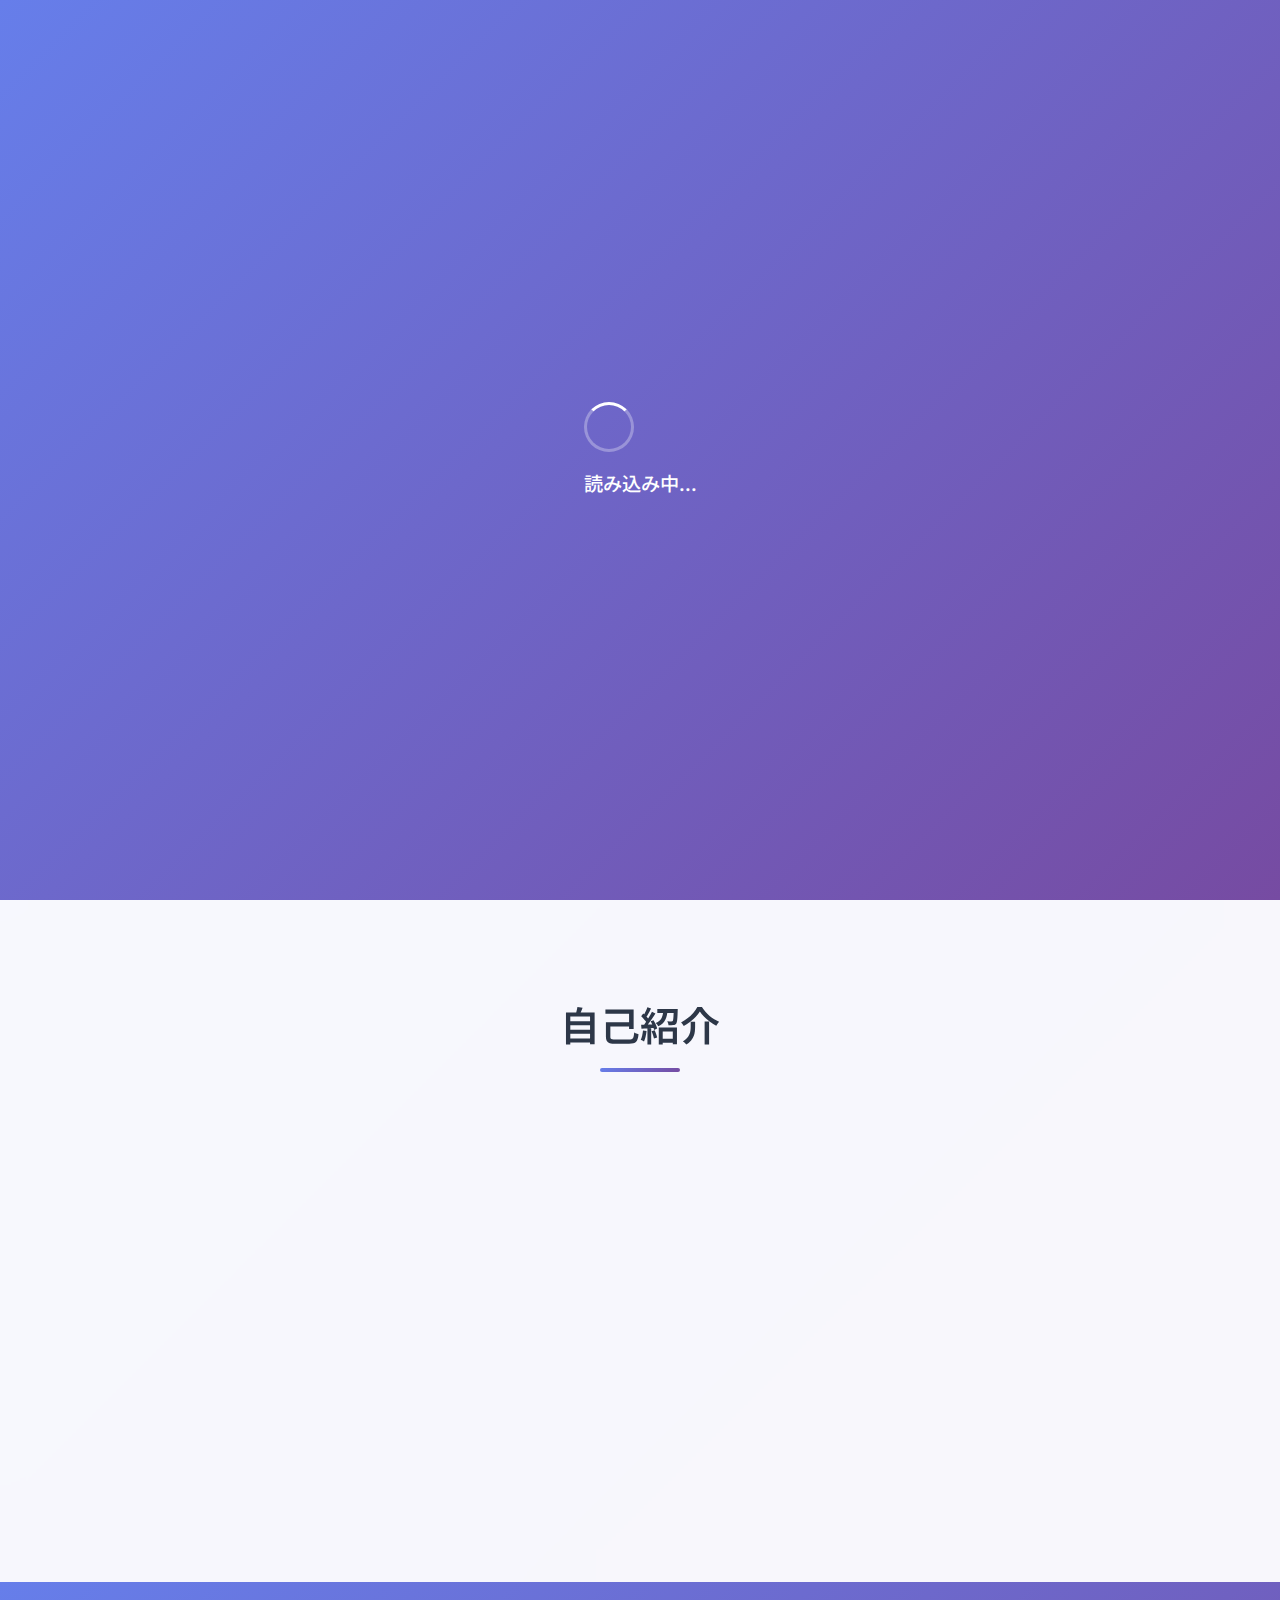
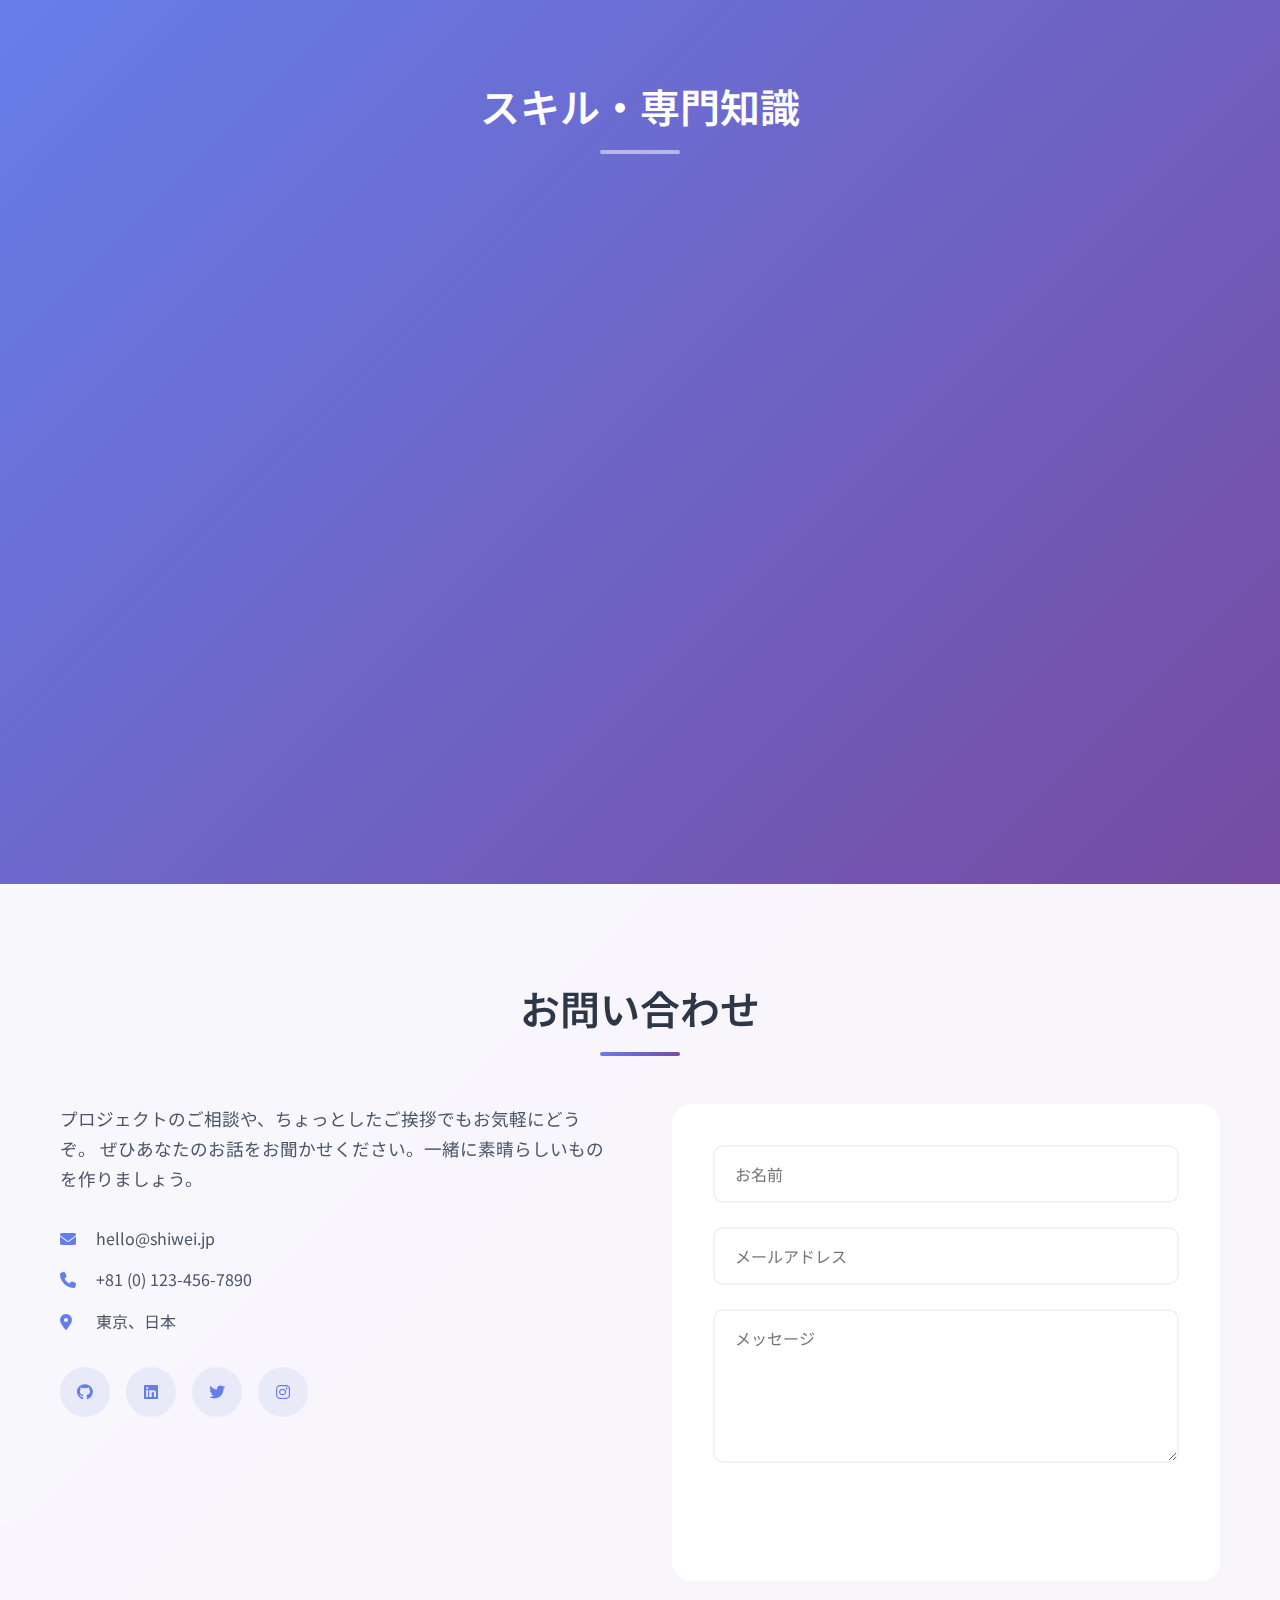
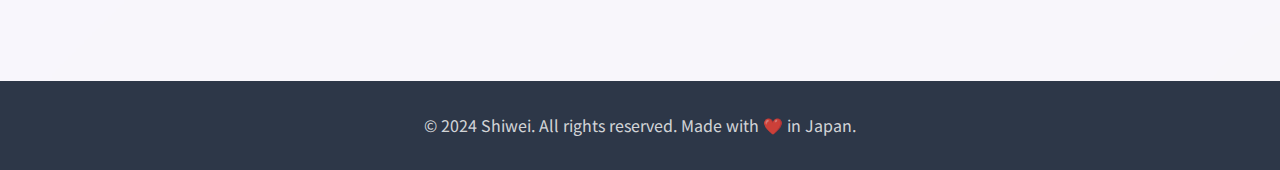
<file: index.html>
<!DOCTYPE html>
<html lang="ja">
<head>
    <meta charset="UTF-8">
    <meta name="viewport" content="width=device-width, initial-scale=1.0">
    <title>Shiwei - 個人ホームページ</title>
    <meta name="description" content="Shiweiの個人ホームページへようこそ - 開発者・デザイナー・クリエイター">
    <link rel="stylesheet" href="styles.css">
    <link href="https://fonts.googleapis.com/css2?family=Inter:wght@300;400;500;600;700&family=Noto+Sans+JP:wght@300;400;500;600;700&display=swap" rel="stylesheet">
    <link rel="stylesheet" href="https://cdnjs.cloudflare.com/ajax/libs/font-awesome/6.4.0/css/all.min.css">
</head>
<body>
    <nav class="navbar">
        <div class="nav-container">
            <div class="nav-logo">
                <a href="#home">Shiwei</a>
            </div>
            <ul class="nav-menu">
                <li class="nav-item">
                    <a href="#home" class="nav-link">ホーム</a>
                </li>
                <li class="nav-item">
                    <a href="#about" class="nav-link">自己紹介</a>
                </li>
                <li class="nav-item">
                    <a href="#skills" class="nav-link">スキル</a>
                </li>
                <li class="nav-item">
                    <a href="#contact" class="nav-link">お問い合わせ</a>
                </li>
            </ul>
            <div class="hamburger">
                <span class="bar"></span>
                <span class="bar"></span>
                <span class="bar"></span>
            </div>
        </div>
    </nav>

    <main>
        <section id="home" class="hero">
            <div class="hero-content">
                <div class="hero-text">
                    <h1 class="hero-title">
                        こんにちは、<span class="highlight">Shiwei</span>です
                    </h1>
                    <p class="hero-subtitle">
                        開発者 • デザイナー • クリエイター
                    </p>
                    <p class="hero-description">
                        価値のあるデジタル体験の創造に情熱を注いでいます。
                        私のインターネット上の居場所へようこそ。
                    </p>
                    <div class="hero-buttons">
                        <a href="#about" class="btn btn-primary">もっと知る</a>
                        <a href="#contact" class="btn btn-secondary">お問い合わせ</a>
                    </div>
                </div>
                <div class="hero-image">
                    <div class="profile-circle">
                        <div class="profile-inner"></div>
                    </div>
                </div>
            </div>
        </section>

        <section id="about" class="about">
            <div class="container">
                <h2 class="section-title">自己紹介</h2>
                <div class="about-content">
                    <div class="about-text">
                        <p>
                            革新的なソリューションと美しいユーザー体験の創造に情熱を注ぐ開発者です。
                            最新のウェブ技術に精通し、複雑な問題をシンプルで洗練されたデザインに
                            変える事を楽しんでいます。
                        </p>
                        <p>
                            コーディング以外の時間は、新しい技術の探求、オープンソースプロジェクトへの貢献、
                            または開発者コミュニティでの知識共有に取り組んでいます。
                        </p>
                        <div class="about-stats">
                            <div class="stat">
                                <span class="stat-number">5+</span>
                                <span class="stat-label">年の経験</span>
                            </div>
                            <div class="stat">
                                <span class="stat-number">50+</span>
                                <span class="stat-label">完了プロジェクト</span>
                            </div>
                            <div class="stat">
                                <span class="stat-number">100%</span>
                                <span class="stat-label">顧客満足度</span>
                            </div>
                        </div>
                    </div>
                </div>
            </div>
        </section>

        <section id="skills" class="skills">
            <div class="container">
                <h2 class="section-title">スキル・専門知識</h2>
                <div class="skills-grid">
                    <div class="skill-card">
                        <div class="skill-icon">
                            <i class="fab fa-js-square"></i>
                        </div>
                        <h3>フロントエンド開発</h3>
                        <p>JavaScript, React, Vue.js, HTML5, CSS3, TypeScript</p>
                    </div>
                    <div class="skill-card">
                        <div class="skill-icon">
                            <i class="fas fa-server"></i>
                        </div>
                        <h3>バックエンド開発</h3>
                        <p>Node.js, Python, PHP, データベース設計, API開発</p>
                    </div>
                    <div class="skill-card">
                        <div class="skill-icon">
                            <i class="fas fa-mobile-alt"></i>
                        </div>
                        <h3>モバイル開発</h3>
                        <p>React Native, Flutter, iOS, Android, クロスプラットフォーム</p>
                    </div>
                    <div class="skill-card">
                        <div class="skill-icon">
                            <i class="fas fa-cloud"></i>
                        </div>
                        <h3>クラウド・DevOps</h3>
                        <p>AWS, Docker, CI/CD, Kubernetes, インフラコード化</p>
                    </div>
                </div>
            </div>
        </section>

        <section id="contact" class="contact">
            <div class="container">
                <h2 class="section-title">お問い合わせ</h2>
                <div class="contact-content">
                    <div class="contact-info">
                        <p class="contact-description">
                            プロジェクトのご相談や、ちょっとしたご挨拶でもお気軽にどうぞ。
                            ぜひあなたのお話をお聞かせください。一緒に素晴らしいものを作りましょう。
                        </p>
                        <div class="contact-methods">
                            <div class="contact-method">
                                <i class="fas fa-envelope"></i>
                                <span>hello@shiwei.jp</span>
                            </div>
                            <div class="contact-method">
                                <i class="fas fa-phone"></i>
                                <span>+81 (0) 123-456-7890</span>
                            </div>
                            <div class="contact-method">
                                <i class="fas fa-map-marker-alt"></i>
                                <span>東京、日本</span>
                            </div>
                        </div>
                        <div class="social-links">
                            <a href="#" class="social-link" aria-label="GitHub">
                                <i class="fab fa-github"></i>
                            </a>
                            <a href="#" class="social-link" aria-label="LinkedIn">
                                <i class="fab fa-linkedin"></i>
                            </a>
                            <a href="#" class="social-link" aria-label="Twitter">
                                <i class="fab fa-twitter"></i>
                            </a>
                            <a href="#" class="social-link" aria-label="Instagram">
                                <i class="fab fa-instagram"></i>
                            </a>
                        </div>
                    </div>
                    <div class="contact-form">
                        <form id="contactForm">
                            <div class="form-group">
                                <input type="text" id="name" name="name" placeholder="お名前" required>
                            </div>
                            <div class="form-group">
                                <input type="email" id="email" name="email" placeholder="メールアドレス" required>
                            </div>
                            <div class="form-group">
                                <textarea id="message" name="message" placeholder="メッセージ" rows="5" required></textarea>
                            </div>
                            <button type="submit" class="btn btn-primary">送信</button>
                        </form>
                    </div>
                </div>
            </div>
        </section>
    </main>

    <footer class="footer">
        <div class="container">
            <p>&copy; 2024 Shiwei. All rights reserved. Made with ❤️ in Japan.</p>
        </div>
    </footer>

    <script src="script.js"></script>
</body>
</html>
</file>
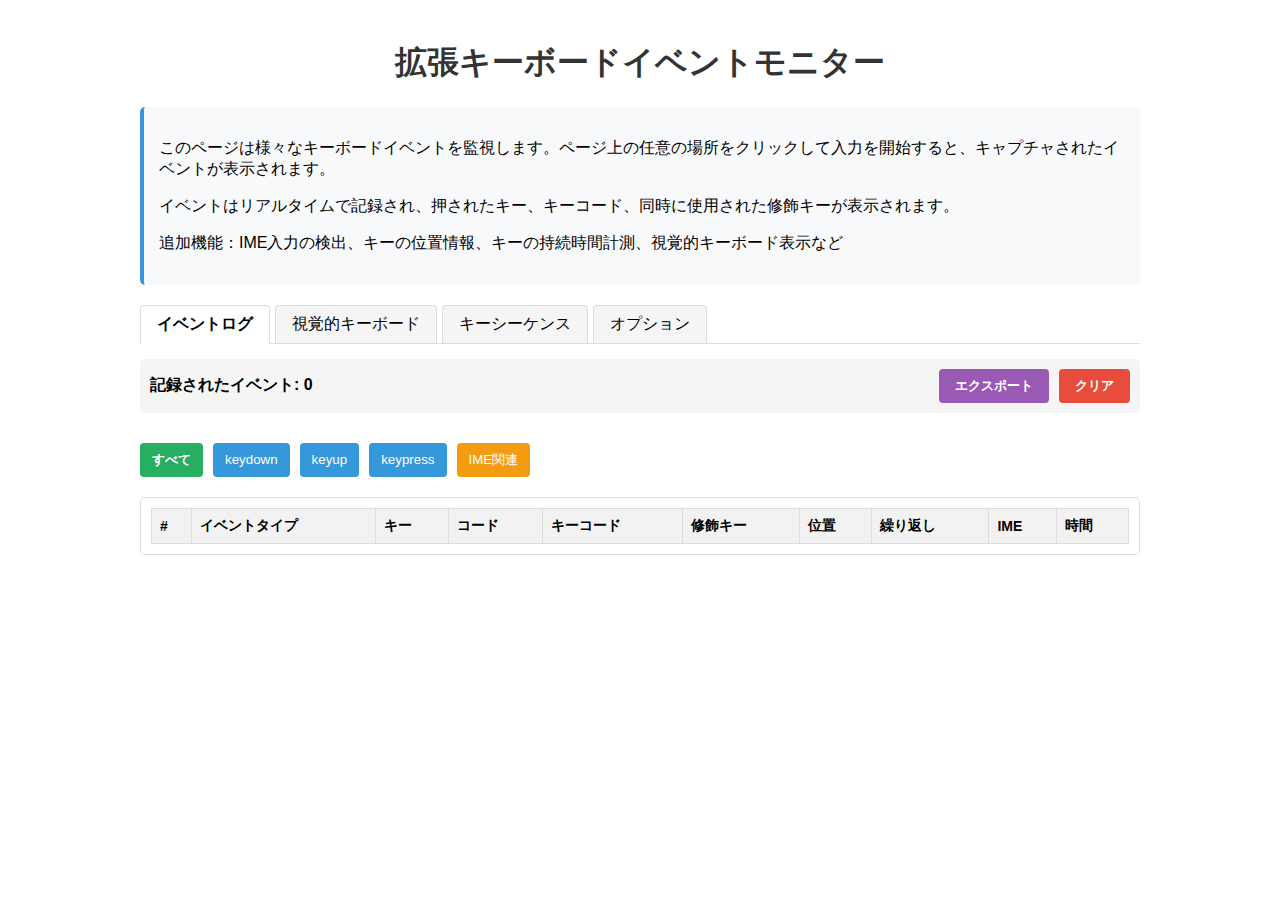
<file: km.html>
<!DOCTYPE html>
<html lang="ja">
<head>
    <meta charset="UTF-8">
    <meta name="viewport" content="width=device-width, initial-scale=1.0">
    <title>拡張キーボードイベントモニター</title>
    <style>
        body {
            font-family: 'Hiragino Sans', 'Meiryo', sans-serif;
            max-width: 1000px;
            margin: 0 auto;
            padding: 20px;
        }
        h1 {
            text-align: center;
            color: #333;
        }
        .container {
            display: flex;
            flex-direction: column;
            gap: 20px;
        }
        .control-panel {
            display: flex;
            justify-content: space-between;
            align-items: center;
            background-color: #f5f5f5;
            padding: 10px;
            border-radius: 5px;
        }
        .buttons-container {
            display: flex;
            gap: 10px;
        }
        .event-counter {
            font-weight: bold;
        }
        .btn {
            border: none;
            padding: 8px 16px;
            border-radius: 4px;
            cursor: pointer;
            font-weight: bold;
        }
        .clean-btn {
            background-color: #e74c3c;
            color: white;
        }
        .clean-btn:hover {
            background-color: #c0392b;
        }
        .export-btn {
            background-color: #9b59b6;
            color: white;
        }
        .export-btn:hover {
            background-color: #8e44ad;
        }
        .filter-container {
            display: flex;
            gap: 10px;
            margin-top: 10px;
            flex-wrap: wrap;
        }
        .filter-btn {
            background-color: #3498db;
            color: white;
            border: none;
            padding: 8px 12px;
            border-radius: 4px;
            cursor: pointer;
        }
        .filter-btn.active {
            background-color: #2980b9;
            font-weight: bold;
        }
        .filter-btn.all {
            background-color: #2ecc71;
        }
        .filter-btn.all.active {
            background-color: #27ae60;
        }
        .filter-btn.custom {
            background-color: #f39c12;
        }
        .filter-btn.custom.active {
            background-color: #d35400;
        }
        .events-container {
            border: 1px solid #ddd;
            border-radius: 5px;
            padding: 10px;
            max-height: 500px;
            overflow-y: auto;
        }
        table {
            width: 100%;
            border-collapse: collapse;
        }
        th, td {
            border: 1px solid #ddd;
            padding: 8px;
            text-align: left;
            font-size: 14px;
        }
        th {
            background-color: #f2f2f2;
            position: sticky;
            top: 0;
        }
        .event-row:nth-child(even) {
            background-color: #f9f9f9;
        }
        .event-row.keydown {
            border-left: 4px solid #3498db;
        }
        .event-row.keyup {
            border-left: 4px solid #2ecc71;
        }
        .event-row.keypress {
            border-left: 4px solid #f39c12;
        }
        .event-row.compositionstart, .event-row.compositionupdate, .event-row.compositionend {
            border-left: 4px solid #9b59b6;
        }
        .key-modifiers span {
            display: inline-block;
            background-color: #eee;
            padding: 2px 6px;
            border-radius: 3px;
            margin-right: 5px;
            font-size: 0.9em;
        }
        .instructions {
            background-color: #f8f9fa;
            padding: 15px;
            border-radius: 5px;
            margin-bottom: 20px;
            border-left: 4px solid #3498db;
        }
        .keyboard-visual {
            display: flex;
            flex-direction: column;
            gap: 5px;
            margin-top: 20px;
            background-color: #f0f0f0;
            padding: 15px;
            border-radius: 5px;
        }
        .keyboard-row {
            display: flex;
            gap: 5px;
            justify-content: center;
        }
        .key {
            width: 40px;
            height: 40px;
            background-color: #fff;
            border: 1px solid #ccc;
            border-radius: 4px;
            display: flex;
            align-items: center;
            justify-content: center;
            font-size: 12px;
            box-shadow: 0 2px 2px rgba(0,0,0,0.1);
        }
        .key.pressed {
            background-color: #3498db;
            color: white;
            transform: translateY(2px);
            box-shadow: none;
        }
        .key.wide {
            width: 60px;
        }
        .key.extra-wide {
            width: 80px;
        }
        .key.space {
            width: 200px;
        }
        .timing-info {
            font-style: italic;
            color: #666;
        }
        .options-panel {
            background-color: #f5f5f5;
            padding: 15px;
            border-radius: 5px;
            margin-top: 20px;
        }
        .options-title {
            font-weight: bold;
            margin-bottom: 10px;
        }
        .options-grid {
            display: grid;
            grid-template-columns: repeat(auto-fill, minmax(200px, 1fr));
            gap: 10px;
        }
        .option-item {
            display: flex;
            align-items: center;
        }
        .option-item label {
            margin-left: 5px;
        }
        .tab-container {
            display: flex;
            border-bottom: 1px solid #ddd;
            margin-bottom: 15px;
        }
        .tab {
            padding: 8px 16px;
            cursor: pointer;
            background-color: #f5f5f5;
            border: 1px solid #ddd;
            border-bottom: none;
            border-radius: 4px 4px 0 0;
            margin-right: 5px;
        }
        .tab.active {
            background-color: #fff;
            border-bottom: 1px solid #fff;
            margin-bottom: -1px;
            font-weight: bold;
        }
        .tab-content {
            display: none;
        }
        .tab-content.active {
            display: block;
        }
        .sequence-monitor {
            padding: 15px;
            background-color: #f5f5f5;
            border-radius: 5px;
            margin-top: 15px;
        }
        .sequence-title {
            font-weight: bold;
            margin-bottom: 10px;
        }
        .key-sequence {
            font-family: monospace;
            padding: 10px;
            background-color: #fff;
            border: 1px solid #ddd;
            border-radius: 3px;
            min-height: 20px;
        }
        .control-key {
            display: inline-block;
            padding: 2px 6px;
            margin: 2px;
            border-radius: 3px;
            font-size: 0.9em;
            font-weight: bold;
            color: white;
        }
        .control-key.enter {
            background-color: #3498db;
        }
        .control-key.backspace {
            background-color: #e74c3c;
        }
        .control-key.tab {
            background-color: #9b59b6;
        }
        .control-key.escape {
            background-color: #f39c12;
        }
        .control-key.delete {
            background-color: #c0392b;
        }
        .control-key.arrow {
            background-color: #16a085;
        }
        .control-key.space {
            background-color: #7f8c8d;
        }
        .control-key.other {
            background-color: #2c3e50;
        }
        .status-indicator {
            display: inline-block;
            width: 10px;
            height: 10px;
            border-radius: 50%;
            margin-right: 5px;
        }
        .status-indicator.active {
            background-color: #2ecc71;
        }
        .status-indicator.inactive {
            background-color: #e74c3c;
        }
    </style>
</head>
<body>
    <h1>拡張キーボードイベントモニター</h1>
    
    <div class="instructions">
        <p>このページは様々なキーボードイベントを監視します。ページ上の任意の場所をクリックして入力を開始すると、キャプチャされたイベントが表示されます。</p>
        <p>イベントはリアルタイムで記録され、押されたキー、キーコード、同時に使用された修飾キーが表示されます。</p>
        <p>追加機能：IME入力の検出、キーの位置情報、キーの持続時間計測、視覚的キーボード表示など</p>
    </div>
    
    <div class="tab-container">
        <div class="tab active" data-tab="events">イベントログ</div>
        <div class="tab" data-tab="keyboard">視覚的キーボード</div>
        <div class="tab" data-tab="sequences">キーシーケンス</div>
        <div class="tab" data-tab="options">オプション</div>
    </div>
    
    <div class="container">
        <div class="control-panel">
            <div class="event-counter">記録されたイベント: <span id="event-count">0</span></div>
            <div class="buttons-container">
                <button id="export-btn" class="btn export-btn">エクスポート</button>
                <button id="clean-btn" class="btn clean-btn">クリア</button>
            </div>
        </div>
        
        <div class="filter-container">
            <button id="filter-all" class="filter-btn all active">すべて</button>
            <button id="filter-keydown" class="filter-btn">keydown</button>
            <button id="filter-keyup" class="filter-btn">keyup</button>
            <button id="filter-keypress" class="filter-btn">keypress</button>
            <button id="filter-composition" class="filter-btn custom">IME関連</button>
        </div>
        
        <div id="events-tab" class="tab-content active">
            <div class="events-container">
                <table id="events-table">
                    <thead>
                        <tr>
                            <th>#</th>
                            <th>イベントタイプ</th>
                            <th>キー</th>
                            <th>コード</th>
                            <th>キーコード</th>
                            <th>修飾キー</th>
                            <th>位置</th>
                            <th>繰り返し</th>
                            <th>IME</th>
                            <th>時間</th>
                        </tr>
                    </thead>
                    <tbody id="events-list">
                        <!-- イベント行がここに追加されます -->
                    </tbody>
                </table>
            </div>
        </div>
        
        <div id="keyboard-tab" class="tab-content">
            <div class="keyboard-visual">
                <div class="keyboard-row">
                    <div class="key" data-key="Escape">Esc</div>
                    <div class="key" data-key="F1">F1</div>
                    <div class="key" data-key="F2">F2</div>
                    <div class="key" data-key="F3">F3</div>
                    <div class="key" data-key="F4">F4</div>
                    <div class="key" data-key="F5">F5</div>
                    <div class="key" data-key="F6">F6</div>
                    <div class="key" data-key="F7">F7</div>
                    <div class="key" data-key="F8">F8</div>
                    <div class="key" data-key="F9">F9</div>
                    <div class="key" data-key="F10">F10</div>
                    <div class="key" data-key="F11">F11</div>
                    <div class="key" data-key="F12">F12</div>
                </div>
                <div class="keyboard-row">
                    <div class="key" data-key="Backquote">`</div>
                    <div class="key" data-key="Digit1">1</div>
                    <div class="key" data-key="Digit2">2</div>
                    <div class="key" data-key="Digit3">3</div>
                    <div class="key" data-key="Digit4">4</div>
                    <div class="key" data-key="Digit5">5</div>
                    <div class="key" data-key="Digit6">6</div>
                    <div class="key" data-key="Digit7">7</div>
                    <div class="key" data-key="Digit8">8</div>
                    <div class="key" data-key="Digit9">9</div>
                    <div class="key" data-key="Digit0">0</div>
                    <div class="key" data-key="Minus">-</div>
                    <div class="key" data-key="Equal">=</div>
                    <div class="key wide" data-key="Backspace">←</div>
                </div>
                <div class="keyboard-row">
                    <div class="key wide" data-key="Tab">Tab</div>
                    <div class="key" data-key="KeyQ">Q</div>
                    <div class="key" data-key="KeyW">W</div>
                    <div class="key" data-key="KeyE">E</div>
                    <div class="key" data-key="KeyR">R</div>
                    <div class="key" data-key="KeyT">T</div>
                    <div class="key" data-key="KeyY">Y</div>
                    <div class="key" data-key="KeyU">U</div>
                    <div class="key" data-key="KeyI">I</div>
                    <div class="key" data-key="KeyO">O</div>
                    <div class="key" data-key="KeyP">P</div>
                    <div class="key" data-key="BracketLeft">[</div>
                    <div class="key" data-key="BracketRight">]</div>
                    <div class="key" data-key="Backslash">\</div>
                </div>
                <div class="keyboard-row">
                    <div class="key extra-wide" data-key="CapsLock">Caps</div>
                    <div class="key" data-key="KeyA">A</div>
                    <div class="key" data-key="KeyS">S</div>
                    <div class="key" data-key="KeyD">D</div>
                    <div class="key" data-key="KeyF">F</div>
                    <div class="key" data-key="KeyG">G</div>
                    <div class="key" data-key="KeyH">H</div>
                    <div class="key" data-key="KeyJ">J</div>
                    <div class="key" data-key="KeyK">K</div>
                    <div class="key" data-key="KeyL">L</div>
                    <div class="key" data-key="Semicolon">;</div>
                    <div class="key" data-key="Quote">'</div>
                    <div class="key extra-wide" data-key="Enter">Enter</div>
                </div>
                <div class="keyboard-row">
                    <div class="key extra-wide" data-key="ShiftLeft">Shift</div>
                    <div class="key" data-key="KeyZ">Z</div>
                    <div class="key" data-key="KeyX">X</div>
                    <div class="key" data-key="KeyC">C</div>
                    <div class="key" data-key="KeyV">V</div>
                    <div class="key" data-key="KeyB">B</div>
                    <div class="key" data-key="KeyN">N</div>
                    <div class="key" data-key="KeyM">M</div>
                    <div class="key" data-key="Comma">,</div>
                    <div class="key" data-key="Period">.</div>
                    <div class="key" data-key="Slash">/</div>
                    <div class="key extra-wide" data-key="ShiftRight">Shift</div>
                </div>
                <div class="keyboard-row">
                    <div class="key wide" data-key="ControlLeft">Ctrl</div>
                    <div class="key wide" data-key="MetaLeft">Win</div>
                    <div class="key wide" data-key="AltLeft">Alt</div>
                    <div class="key space" data-key="Space">Space</div>
                    <div class="key wide" data-key="AltRight">Alt</div>
                    <div class="key wide" data-key="MetaRight">Win</div>
                    <div class="key wide" data-key="ContextMenu">Menu</div>
                    <div class="key wide" data-key="ControlRight">Ctrl</div>
                </div>
            </div>
            <div class="sequence-monitor">
                <div class="sequence-title">現在押されているキー:</div>
                <div class="key-sequence" id="pressed-keys"></div>
            </div>
        </div>
        
        <div id="sequences-tab" class="tab-content">
            <div class="sequence-monitor">
                <div class="sequence-title">最近のキーシーケンス:</div>
                <div class="key-sequence" id="key-sequence"></div>
            </div>
            <div class="sequence-monitor">
                <div class="sequence-title">実際の入力文字シーケンス:</div>
                <div class="key-sequence" id="text-sequence" style="white-space: pre-wrap; min-height: 100px; max-height: 200px; overflow-y: auto; line-height: 1.5;"></div>
            </div>
            <div class="sequence-monitor">
                <div class="sequence-title">キー保持時間:</div>
                <div class="key-sequence" id="key-duration"></div>
            </div>
        </div>
        
        <div id="options-tab" class="tab-content">
            <div class="options-panel">
                <div class="options-title">表示オプション:</div>
                <div class="options-grid">
                    <div class="option-item">
                        <input type="checkbox" id="show-keydown" checked>
                        <label for="show-keydown">keydownイベントを表示</label>
                    </div>
                    <div class="option-item">
                        <input type="checkbox" id="show-keyup" checked>
                        <label for="show-keyup">keyupイベントを表示</label>
                    </div>
                    <div class="option-item">
                        <input type="checkbox" id="show-keypress" checked>
                        <label for="show-keypress">keypressイベントを表示</label>
                    </div>
                    <div class="option-item">
                        <input type="checkbox" id="show-composition" checked>
                        <label for="show-composition">IMEイベントを表示</label>
                    </div>
                    <div class="option-item">
                        <input type="checkbox" id="auto-scroll" checked>
                        <label for="auto-scroll">自動スクロール</label>
                    </div>
                    <div class="option-item">
                        <input type="checkbox" id="show-keyboard" checked>
                        <label for="show-keyboard">視覚的キーボードを更新</label>
                    </div>
                </div>
                
                <div class="options-title" style="margin-top: 20px;">ステータス:</div>
                <div class="option-item">
                    <span class="status-indicator active" id="keyboard-status"></span>
                    キーボード入力アクティブ
                </div>
                <div class="option-item">
                    <span class="status-indicator inactive" id="ime-status"></span>
                    IME入力アクティブ
                </div>
            </div>
        </div>
    </div>

    <script>
        // メイン変数
        const eventsList = document.getElementById('events-list');
        const cleanBtn = document.getElementById('clean-btn');
        const exportBtn = document.getElementById('export-btn');
        const eventCount = document.getElementById('event-count');
        const filterAll = document.getElementById('filter-all');
        const filterKeydown = document.getElementById('filter-keydown');
        const filterKeyup = document.getElementById('filter-keyup');
        const filterKeypress = document.getElementById('filter-keypress');
        const filterComposition = document.getElementById('filter-composition');
        const keySequenceDisplay = document.getElementById('key-sequence');
        const textSequenceDisplay = document.getElementById('text-sequence');
        const keyDurationDisplay = document.getElementById('key-duration');
        const pressedKeysDisplay = document.getElementById('pressed-keys');
        const imeStatus = document.getElementById('ime-status');
        
        // タブ関連
        const tabs = document.querySelectorAll('.tab');
        const tabContents = document.querySelectorAll('.tab-content');
        
        // オプションチェックボックス
        const showKeydown = document.getElementById('show-keydown');
        const showKeyup = document.getElementById('show-keyup');
        const showKeypress = document.getElementById('show-keypress');
        const showComposition = document.getElementById('show-composition');
        const autoScroll = document.getElementById('auto-scroll');
        const showKeyboard = document.getElementById('show-keyboard');
        
        let eventCounter = 0;
        let currentFilter = 'all';
        let keyDownTimes = {}; // キーが押された時間を記録
        let pressedKeys = new Set(); // 現在押されているキー
        let recentKeySequence = []; // 最近のキーシーケンス
        let textSequence = ""; // 実際のテキスト入力
        let isComposing = false; // IME入力中かどうか
        let lastCompositionValue = ""; // 最後のIME合成値
        
        // イベントデータ保存用
        let eventData = [];
        
        // イベントタイプをリッスンする
        const keyboardEventTypes = ['keydown', 'keyup', 'keypress'];
        const compositionEventTypes = ['compositionstart', 'compositionupdate', 'compositionend'];
        
        // イベントリスナーを追加
        keyboardEventTypes.forEach(eventType => {
            document.addEventListener(eventType, event => {
                if (shouldRecordEvent(eventType)) {
                    recordKeyboardEvent(event, eventType);
                }
            });
        });
        
        // IME関連イベントリスナーを追加
        compositionEventTypes.forEach(eventType => {
            document.addEventListener(eventType, event => {
                if (showComposition.checked) {
                    recordCompositionEvent(event, eventType);
                }
                
                // IME状態を追跡
                if (eventType === 'compositionstart') {
                    isComposing = true;
                    imeStatus.classList.remove('inactive');
                    imeStatus.classList.add('active');
                } else if (eventType === 'compositionupdate') {
                    lastCompositionValue = event.data;
                } else if (eventType === 'compositionend') {
                    isComposing = false;
                    imeStatus.classList.remove('active');
                    imeStatus.classList.add('inactive');
                    
                    // IME確定時にテキストシーケンスに追加
                    updateTextSequence(event.data);
                }
            });
        });
        
        // 選択されたイベントを記録すべきかチェック
        function shouldRecordEvent(eventType) {
            if (eventType === 'keydown' && !showKeydown.checked) return false;
            if (eventType === 'keyup' && !showKeyup.checked) return false;
            if (eventType === 'keypress' && !showKeypress.checked) return false;
            return true;
        }
        
        // クリアボタンの機能
        cleanBtn.addEventListener('click', () => {
            eventsList.innerHTML = '';
            eventCounter = 0;
            eventCount.textContent = eventCounter;
            eventData = [];
            keySequenceDisplay.textContent = '';
            keyDurationDisplay.textContent = '';
            textSequenceDisplay.innerHTML = '';
            textSequence = '';
            recentKeySequence = [];
        });
        
        // エクスポートボタンの機能
        exportBtn.addEventListener('click', () => {
            const dataStr = JSON.stringify(eventData, null, 2);
            const blob = new Blob([dataStr], { type: 'application/json' });
            const url = URL.createObjectURL(blob);
            
            const a = document.createElement('a');
            a.href = url;
            a.download = 'keyboard-events.json';
            a.click();
            
            URL.revokeObjectURL(url);
        });
        
        // タブ切り替え
        tabs.forEach(tab => {
            tab.addEventListener('click', () => {
                tabs.forEach(t => t.classList.remove('active'));
                tabContents.forEach(content => content.classList.remove('active'));
                
                tab.classList.add('active');
                const tabId = tab.getAttribute('data-tab');
                document.getElementById(`${tabId}-tab`).classList.add('active');
            });
        });
        
        // フィルター機能
        filterAll.addEventListener('click', () => setFilter('all'));
        filterKeydown.addEventListener('click', () => setFilter('keydown'));
        filterKeyup.addEventListener('click', () => setFilter('keyup'));
        filterKeypress.addEventListener('click', () => setFilter('keypress'));
        filterComposition.addEventListener('click', () => setFilter('composition'));
        
        // フィルターを設定する関数
        function setFilter(filterType) {
            currentFilter = filterType;
            
            // アクティブなフィルターボタンを更新
            [filterAll, filterKeydown, filterKeyup, filterKeypress, filterComposition].forEach(btn => {
                btn.classList.remove('active');
            });
            
            document.getElementById(`filter-${filterType}`).classList.add('active');
            
            // すべての行を表示/非表示
            const rows = eventsList.querySelectorAll('tr');
            rows.forEach(row => {
                if (filterType === 'all') {
                    row.style.display = '';
                } else if (filterType === 'composition') {
                    // 合成イベントの場合
                    const isCompositionEvent = ['compositionstart', 'compositionupdate', 'compositionend'].some(
                        type => row.classList.contains(type)
                    );
                    row.style.display = isCompositionEvent ? '' : 'none';
                } else {
                    row.style.display = row.classList.contains(filterType) ? '' : 'none';
                }
            });
        }
        
        // キーボードイベントを記録する関数
        function recordKeyboardEvent(event, eventType) {
            // キーの状態を追跡
            if (eventType === 'keydown') {
                // キーが押された時間を記録
                if (!keyDownTimes[event.code]) {
                    keyDownTimes[event.code] = Date.now();
                }
                pressedKeys.add(event.code);
                
                // テキスト入力の処理（IME入力中でない場合のみ）
                if (!isComposing) {
                    processTextInput(event);
                }
            } else if (eventType === 'keyup') {
                // キーの押下時間を計算
                const downTime = keyDownTimes[event.code];
                if (downTime) {
                    const duration = Date.now() - downTime;
                    updateKeyDuration(event.code, duration);
                    delete keyDownTimes[event.code];
                }
                pressedKeys.delete(event.code);
            }
            
            // キーシーケンスを更新
            if (eventType === 'keydown') {
                updateKeySequence(event.code);
            }
            
            // 現在押されているキーの表示を更新
            updatePressedKeysDisplay();
            
            // 視覚的キーボードを更新
            if (showKeyboard.checked) {
                updateVisualKeyboard();
            }
            
            // カウンターをインクリメント
            eventCounter++;
            eventCount.textContent = eventCounter;
            
            // 新しい行を作成
            const newRow = document.createElement('tr');
            newRow.className = `event-row ${eventType}`;
            
            // 現在の時刻を取得
            const currentTime = new Date();
            const timeString = currentTime.toLocaleTimeString() + '.' + currentTime.getMilliseconds().toString().padStart(3, '0');
            
            // 修飾キーを取得（重複を避ける）
            const modifiers = new Set();
            
            // メインキーが修飾キーでない場合のみ修飾キー情報を追加
            if (event.key !== 'Control' && event.ctrlKey) modifiers.add('Ctrl');
            if (event.key !== 'Shift' && event.shiftKey) modifiers.add('Shift');
            if (event.key !== 'Alt' && event.altKey) modifiers.add('Alt');
            if (event.key !== 'Meta' && event.metaKey) modifiers.add('Meta');
            
            // 修飾キーのHTMLを準備
            const modifiersArray = Array.from(modifiers);
            const modifiersHtml = modifiersArray.length > 0 
                ? modifiersArray.map(mod => `<span>${mod}</span>`).join('') 
                : 'なし';
            
            // キーの位置を表示
            let locationText = 'なし';
            if (event.location === 1) locationText = '左';
            else if (event.location === 2) locationText = '右';
            else if (event.location === 3) locationText = 'テンキー';
            
            // 行の内容を設定
            newRow.innerHTML = `
                <td>${eventCounter}</td>
                <td>${eventType}</td>
                <td>${event.key || 'N/A'}</td>
                <td>${event.code || 'N/A'}</td>
                <td>${event.keyCode || event.which || 'N/A'}</td>
                <td class="key-modifiers">${modifiersHtml}</td>
                <td>${locationText}</td>
                <td>${event.repeat ? 'はい' : 'いいえ'}</td>
                <td>${isComposing ? 'アクティブ' : '非アクティブ'}</td>
                <td>${timeString}</td>
            `;
            
            // イベントデータを保存
            eventData.push({
                id: eventCounter,
                type: eventType,
                key: event.key,
                code: event.code,
                keyCode: event.keyCode || event.which,
                modifiers: Array.from(modifiers),
                location: locationText,
                repeat: event.repeat,
                isComposing: isComposing,
                time: timeString,
                timestamp: Date.now()
            });
            
            // リストに追加
            eventsList.prepend(newRow);
            
            // 現在のフィルターに基づいて表示/非表示
            if (currentFilter !== 'all' && eventType !== currentFilter) {
                newRow.style.display = 'none';
            }
            
            // 自動スクロール
            if (autoScroll.checked) {
                const container = document.querySelector('.events-container');
                container.scrollTop = 0;
            }
        }
        
        // IME合成イベントを記録する関数
        function recordCompositionEvent(event, eventType) {
            // カウンターをインクリメント
            eventCounter++;
            eventCount.textContent = eventCounter;
            
            // 新しい行を作成
            const newRow = document.createElement('tr');
            newRow.className = `event-row ${eventType}`;
            
            // 現在の時刻を取得
            const currentTime = new Date();
            const timeString = currentTime.toLocaleTimeString() + '.' + currentTime.getMilliseconds().toString().padStart(3, '0');
            
            // 行の内容を設定
            newRow.innerHTML = `
                <td>${eventCounter}</td>
                <td>${eventType}</td>
                <td colspan="2">${event.data || 'N/A'}</td>
                <td>N/A</td>
                <td class="key-modifiers">なし</td>
                <td>なし</td>
                <td>いいえ</td>
                <td>アクティブ</td>
                <td>${timeString}</td>
            `;
            
            // イベントデータを保存
            eventData.push({
                id: eventCounter,
                type: eventType,
                data: event.data,
                time: timeString,
                timestamp: Date.now()
            });
            
            // リストに追加
            eventsList.prepend(newRow);
            
            // 現在のフィルターに基づいて表示/非表示
            if (currentFilter !== 'all' && currentFilter !== 'composition') {
                newRow.style.display = 'none';
            }
            
            // 自動スクロール
            if (autoScroll.checked) {
                const container = document.querySelector('.events-container');
                container.scrollTop = 0;
            }
        }
        
        // キーシーケンスを更新する関数
        function updateKeySequence(keyCode) {
            recentKeySequence.push(keyCode);
            if (recentKeySequence.length > 10) {
                recentKeySequence.shift();
            }
            keySequenceDisplay.textContent = recentKeySequence.join(' → ');
        }
        
        // キー保持時間を更新する関数
        function updateKeyDuration(keyCode, duration) {
            const durationText = `${keyCode}: ${duration}ms`;
            const currentContent = keyDurationDisplay.textContent;
            
            if (currentContent) {
                keyDurationDisplay.textContent = durationText + ' | ' + currentContent;
            } else {
                keyDurationDisplay.textContent = durationText;
            }
            
            // 長すぎる場合は古い情報を削除
            const parts = keyDurationDisplay.textContent.split(' | ');
            if (parts.length > 10) {
                keyDurationDisplay.textContent = parts.slice(0, 10).join(' | ');
            }
        }
        
        // 現在押されているキーの表示を更新する関数
        function updatePressedKeysDisplay() {
            pressedKeysDisplay.textContent = Array.from(pressedKeys).join(' + ') || 'なし';
        }
        
        // 視覚的キーボードを更新する関数
        function updateVisualKeyboard() {
            const keys = document.querySelectorAll('.key');
            keys.forEach(key => {
                const keyCode = key.getAttribute('data-key');
                if (pressedKeys.has(keyCode)) {
                    key.classList.add('pressed');
                } else {
                    key.classList.remove('pressed');
                }
            });
        }
        
        // テキスト入力を処理する関数
        function processTextInput(event) {
            // 修飾キーだけが押されている場合は無視
            if (event.ctrlKey || event.altKey || event.metaKey) {
                if (['Control', 'Alt', 'Meta', 'Shift'].includes(event.key)) {
                    return;
                }
            }
            
            // 特殊キーの処理
            switch (event.key) {
                case 'Enter':
                    updateTextSequence('<span class="control-key enter">Enter</span>\n');
                    break;
                case 'Backspace':
                    // バックスペースの表示と実際のテキスト削除
                    textSequence = textSequence.slice(0, -1);
                    updateTextSequence('<span class="control-key backspace">Backspace</span>');
                    break;
                case 'Tab':
                    event.preventDefault(); // デフォルトのタブ動作を防止
                    updateTextSequence('<span class="control-key tab">Tab</span>\t');
                    break;
                case 'Escape':
                    updateTextSequence('<span class="control-key escape">Esc</span>');
                    break;
                case 'Delete':
                    updateTextSequence('<span class="control-key delete">Delete</span>');
                    break;
                case 'ArrowUp':
                    updateTextSequence('<span class="control-key arrow">↑</span>');
                    break;
                case 'ArrowDown':
                    updateTextSequence('<span class="control-key arrow">↓</span>');
                    break;
                case 'ArrowLeft':
                    updateTextSequence('<span class="control-key arrow">←</span>');
                    break;
                case 'ArrowRight':
                    updateTextSequence('<span class="control-key arrow">→</span>');
                    break;
                case ' ':
                    updateTextSequence('<span class="control-key space">Space</span> ');
                    break;
                default:
                    // 通常の文字入力
                    if (event.key.length === 1) {
                        updateTextSequence(event.key);
                    } else if (event.key !== 'Shift' && event.key !== 'Control' && event.key !== 'Alt' && event.key !== 'Meta') {
                        // その他の特殊キー
                        updateTextSequence(`<span class="control-key other">${event.key}</span>`);
                    }
            }
        }
        
        // テキストシーケンスを更新する関数
        function updateTextSequence(text) {
            // HTML要素を安全に追加するため、innerHTMLを使用
            if (text === '<span class="control-key backspace">Backspace</span>') {
                // バックスペースの場合、表示と内部テキストを別々に処理
                textSequenceDisplay.innerHTML += text;
            } else {
                textSequence += text.replace(/<[^>]*>/g, ''); // HTMLタグを除去してプレーンテキストだけ保持
                textSequenceDisplay.innerHTML += text;
            }
            
            // 自動スクロール
            textSequenceDisplay.scrollTop = textSequenceDisplay.scrollHeight;
        }
    </script>
</body>
</html>
</file>
<file: styles.css>
/* Reset and Base Styles */
* {
    margin: 0;
    padding: 0;
    box-sizing: border-box;
}

html {
    scroll-behavior: smooth;
}

body {
    font-family: 'Noto Sans JP', 'Inter', sans-serif;
    line-height: 1.6;
    color: #333;
    overflow-x: hidden;
    background: linear-gradient(135deg, #667eea 0%, #764ba2 100%);
    min-height: 100vh;
}

.container {
    max-width: 1200px;
    margin: 0 auto;
    padding: 0 20px;
}

/* Typography */
h1, h2, h3 {
    font-weight: 600;
    line-height: 1.2;
}

.section-title {
    font-size: 2.5rem;
    text-align: center;
    margin-bottom: 3rem;
    color: #2d3748;
    position: relative;
}

.section-title::after {
    content: '';
    display: block;
    width: 80px;
    height: 4px;
    background: linear-gradient(135deg, #667eea, #764ba2);
    margin: 20px auto;
    border-radius: 2px;
}

/* Navigation */
.navbar {
    position: fixed;
    top: 0;
    width: 100%;
    background: rgba(255, 255, 255, 0.95);
    backdrop-filter: blur(10px);
    z-index: 1000;
    padding: 1rem 0;
    transition: all 0.3s ease;
    box-shadow: 0 2px 20px rgba(0, 0, 0, 0.1);
}

.nav-container {
    max-width: 1200px;
    margin: 0 auto;
    padding: 0 20px;
    display: flex;
    justify-content: space-between;
    align-items: center;
}

.nav-logo a {
    font-size: 1.5rem;
    font-weight: 700;
    color: #2d3748;
    text-decoration: none;
    background: linear-gradient(135deg, #667eea, #764ba2);
    -webkit-background-clip: text;
    -webkit-text-fill-color: transparent;
    background-clip: text;
}

.nav-menu {
    display: flex;
    list-style: none;
    gap: 2rem;
}

.nav-link {
    color: #4a5568;
    text-decoration: none;
    font-weight: 500;
    transition: all 0.3s ease;
    position: relative;
}

.nav-link:hover {
    color: #667eea;
}

.nav-link::after {
    content: '';
    position: absolute;
    width: 0;
    height: 2px;
    bottom: -5px;
    left: 0;
    background: linear-gradient(135deg, #667eea, #764ba2);
    transition: width 0.3s ease;
}

.nav-link:hover::after {
    width: 100%;
}

.hamburger {
    display: none;
    flex-direction: column;
    cursor: pointer;
}

.bar {
    width: 25px;
    height: 3px;
    background-color: #2d3748;
    margin: 3px 0;
    transition: 0.3s;
    border-radius: 2px;
}

/* Hero Section */
.hero {
    min-height: 100vh;
    display: flex;
    align-items: center;
    padding: 120px 20px 80px;
    background: linear-gradient(135deg, #667eea 0%, #764ba2 100%);
    position: relative;
    overflow: hidden;
}

.hero::before {
    content: '';
    position: absolute;
    top: 0;
    left: 0;
    right: 0;
    bottom: 0;
    background: url('data:image/svg+xml,<svg xmlns="http://www.w3.org/2000/svg" viewBox="0 0 100 100"><defs><pattern id="grain" width="100" height="100" patternUnits="userSpaceOnUse"><circle cx="50" cy="50" r="1" fill="rgba(255,255,255,0.1)"/></pattern></defs><rect width="100" height="100" fill="url(%23grain)"/></svg>');
    opacity: 0.3;
}

.hero-content {
    max-width: 1200px;
    margin: 0 auto;
    display: grid;
    grid-template-columns: 1fr 1fr;
    gap: 4rem;
    align-items: center;
    position: relative;
    z-index: 1;
}

.hero-title {
    font-size: 3.5rem;
    color: white;
    margin-bottom: 1rem;
    animation: fadeInUp 1s ease;
}

.highlight {
    background: linear-gradient(135deg, #ffd89b, #19547b);
    -webkit-background-clip: text;
    -webkit-text-fill-color: transparent;
    background-clip: text;
}

.hero-subtitle {
    font-size: 1.5rem;
    color: rgba(255, 255, 255, 0.9);
    margin-bottom: 1.5rem;
    animation: fadeInUp 1s ease 0.2s both;
}

.hero-description {
    font-size: 1.1rem;
    color: rgba(255, 255, 255, 0.8);
    margin-bottom: 2.5rem;
    line-height: 1.7;
    animation: fadeInUp 1s ease 0.4s both;
}

.hero-buttons {
    display: flex;
    gap: 1rem;
    animation: fadeInUp 1s ease 0.6s both;
}

.btn {
    padding: 12px 30px;
    border-radius: 50px;
    text-decoration: none;
    font-weight: 500;
    transition: all 0.3s ease;
    display: inline-block;
    text-align: center;
    border: 2px solid transparent;
}

.btn-primary {
    background: rgba(255, 255, 255, 0.2);
    color: white;
    backdrop-filter: blur(10px);
    border: 2px solid rgba(255, 255, 255, 0.3);
}

.btn-primary:hover {
    background: rgba(255, 255, 255, 0.3);
    transform: translateY(-2px);
    box-shadow: 0 10px 30px rgba(0, 0, 0, 0.2);
}

.btn-secondary {
    background: transparent;
    color: white;
    border: 2px solid rgba(255, 255, 255, 0.5);
}

.btn-secondary:hover {
    background: rgba(255, 255, 255, 0.1);
    transform: translateY(-2px);
}

.hero-image {
    display: flex;
    justify-content: center;
    align-items: center;
}

.profile-circle {
    width: 300px;
    height: 300px;
    border-radius: 50%;
    background: rgba(255, 255, 255, 0.1);
    backdrop-filter: blur(10px);
    border: 2px solid rgba(255, 255, 255, 0.2);
    display: flex;
    align-items: center;
    justify-content: center;
    animation: float 6s ease-in-out infinite;
}

.profile-inner {
    width: 250px;
    height: 250px;
    border-radius: 50%;
    background: linear-gradient(135deg, #ffd89b, #19547b);
    position: relative;
}

.profile-inner::before {
    content: '';
    position: absolute;
    top: 50%;
    left: 50%;
    transform: translate(-50%, -50%);
    width: 80px;
    height: 80px;
    background: rgba(255, 255, 255, 0.9);
    border-radius: 50%;
}

/* About Section */
.about {
    padding: 100px 0;
    background: rgba(255, 255, 255, 0.95);
    backdrop-filter: blur(10px);
}

.about-content {
    max-width: 800px;
    margin: 0 auto;
    text-align: center;
}

.about-text p {
    font-size: 1.1rem;
    margin-bottom: 1.5rem;
    color: #4a5568;
    line-height: 1.8;
}

.about-stats {
    display: grid;
    grid-template-columns: repeat(3, 1fr);
    gap: 2rem;
    margin-top: 3rem;
}

.stat {
    text-align: center;
    padding: 2rem;
    background: rgba(255, 255, 255, 0.7);
    border-radius: 20px;
    backdrop-filter: blur(10px);
    border: 1px solid rgba(255, 255, 255, 0.3);
    transition: transform 0.3s ease;
}

.stat:hover {
    transform: translateY(-5px);
}

.stat-number {
    display: block;
    font-size: 2.5rem;
    font-weight: 700;
    background: linear-gradient(135deg, #667eea, #764ba2);
    -webkit-background-clip: text;
    -webkit-text-fill-color: transparent;
    background-clip: text;
    margin-bottom: 0.5rem;
}

.stat-label {
    color: #4a5568;
    font-weight: 500;
}

/* Skills Section */
.skills {
    padding: 100px 0;
    background: linear-gradient(135deg, #667eea 0%, #764ba2 100%);
}

.skills .section-title {
    color: white;
}

.skills .section-title::after {
    background: rgba(255, 255, 255, 0.5);
}

.skills-grid {
    display: grid;
    grid-template-columns: repeat(auto-fit, minmax(280px, 1fr));
    gap: 2rem;
    margin-top: 3rem;
}

.skill-card {
    background: rgba(255, 255, 255, 0.1);
    backdrop-filter: blur(10px);
    border: 1px solid rgba(255, 255, 255, 0.2);
    border-radius: 20px;
    padding: 2.5rem;
    text-align: center;
    transition: all 0.3s ease;
}

.skill-card:hover {
    transform: translateY(-10px);
    background: rgba(255, 255, 255, 0.15);
}

.skill-icon {
    font-size: 3rem;
    color: rgba(255, 255, 255, 0.9);
    margin-bottom: 1.5rem;
}

.skill-card h3 {
    color: white;
    font-size: 1.3rem;
    margin-bottom: 1rem;
}

.skill-card p {
    color: rgba(255, 255, 255, 0.8);
    line-height: 1.6;
}

/* Contact Section */
.contact {
    padding: 100px 0;
    background: rgba(255, 255, 255, 0.95);
    backdrop-filter: blur(10px);
}

.contact-content {
    display: grid;
    grid-template-columns: 1fr 1fr;
    gap: 4rem;
    align-items: start;
}

.contact-description {
    font-size: 1.1rem;
    color: #4a5568;
    margin-bottom: 2rem;
    line-height: 1.7;
}

.contact-methods {
    margin-bottom: 2rem;
}

.contact-method {
    display: flex;
    align-items: center;
    gap: 1rem;
    margin-bottom: 1rem;
    color: #4a5568;
}

.contact-method i {
    color: #667eea;
    width: 20px;
}

.social-links {
    display: flex;
    gap: 1rem;
}

.social-link {
    display: flex;
    align-items: center;
    justify-content: center;
    width: 50px;
    height: 50px;
    background: rgba(102, 126, 234, 0.1);
    border-radius: 50%;
    color: #667eea;
    text-decoration: none;
    transition: all 0.3s ease;
}

.social-link:hover {
    background: #667eea;
    color: white;
    transform: translateY(-3px);
}

.contact-form {
    background: rgba(255, 255, 255, 0.7);
    backdrop-filter: blur(10px);
    border: 1px solid rgba(255, 255, 255, 0.3);
    border-radius: 20px;
    padding: 2.5rem;
}

.form-group {
    margin-bottom: 1.5rem;
}

.form-group input,
.form-group textarea {
    width: 100%;
    padding: 15px 20px;
    border: 2px solid rgba(102, 126, 234, 0.1);
    border-radius: 10px;
    font-family: inherit;
    font-size: 1rem;
    background: rgba(255, 255, 255, 0.8);
    transition: all 0.3s ease;
}

.form-group input:focus,
.form-group textarea:focus {
    outline: none;
    border-color: #667eea;
    background: white;
}

.form-group textarea {
    resize: vertical;
    min-height: 120px;
}

/* Footer */
.footer {
    background: #2d3748;
    color: rgba(255, 255, 255, 0.8);
    padding: 2rem 0;
    text-align: center;
}

/* Animations */
@keyframes fadeInUp {
    from {
        opacity: 0;
        transform: translateY(30px);
    }
    to {
        opacity: 1;
        transform: translateY(0);
    }
}

@keyframes float {
    0%, 100% {
        transform: translateY(0px);
    }
    50% {
        transform: translateY(-20px);
    }
}

/* Responsive Design */
@media (max-width: 768px) {
    .hamburger {
        display: flex;
    }

    .nav-menu {
        position: fixed;
        left: -100%;
        top: 70px;
        flex-direction: column;
        background-color: rgba(255, 255, 255, 0.95);
        backdrop-filter: blur(10px);
        width: 100%;
        text-align: center;
        transition: 0.3s;
        box-shadow: 0 10px 27px rgba(0, 0, 0, 0.05);
        padding: 2rem 0;
    }

    .nav-menu.active {
        left: 0;
    }

    .hero-content {
        grid-template-columns: 1fr;
        text-align: center;
        gap: 2rem;
    }

    .hero-title {
        font-size: 2.5rem;
    }

    .hero-buttons {
        justify-content: center;
        flex-wrap: wrap;
    }

    .profile-circle {
        width: 200px;
        height: 200px;
    }

    .profile-inner {
        width: 150px;
        height: 150px;
    }

    .about-stats {
        grid-template-columns: 1fr;
        gap: 1rem;
    }

    .skills-grid {
        grid-template-columns: 1fr;
    }

    .contact-content {
        grid-template-columns: 1fr;
        gap: 2rem;
    }

    .section-title {
        font-size: 2rem;
    }

    .container {
        padding: 0 15px;
    }
}

@media (max-width: 480px) {
    .hero {
        padding: 100px 15px 60px;
    }

    .hero-title {
        font-size: 2rem;
    }

    .hero-subtitle {
        font-size: 1.2rem;
    }

    .btn {
        padding: 10px 20px;
        font-size: 0.9rem;
    }

    .skills,
    .about,
    .contact {
        padding: 60px 0;
    }
}
</file>
